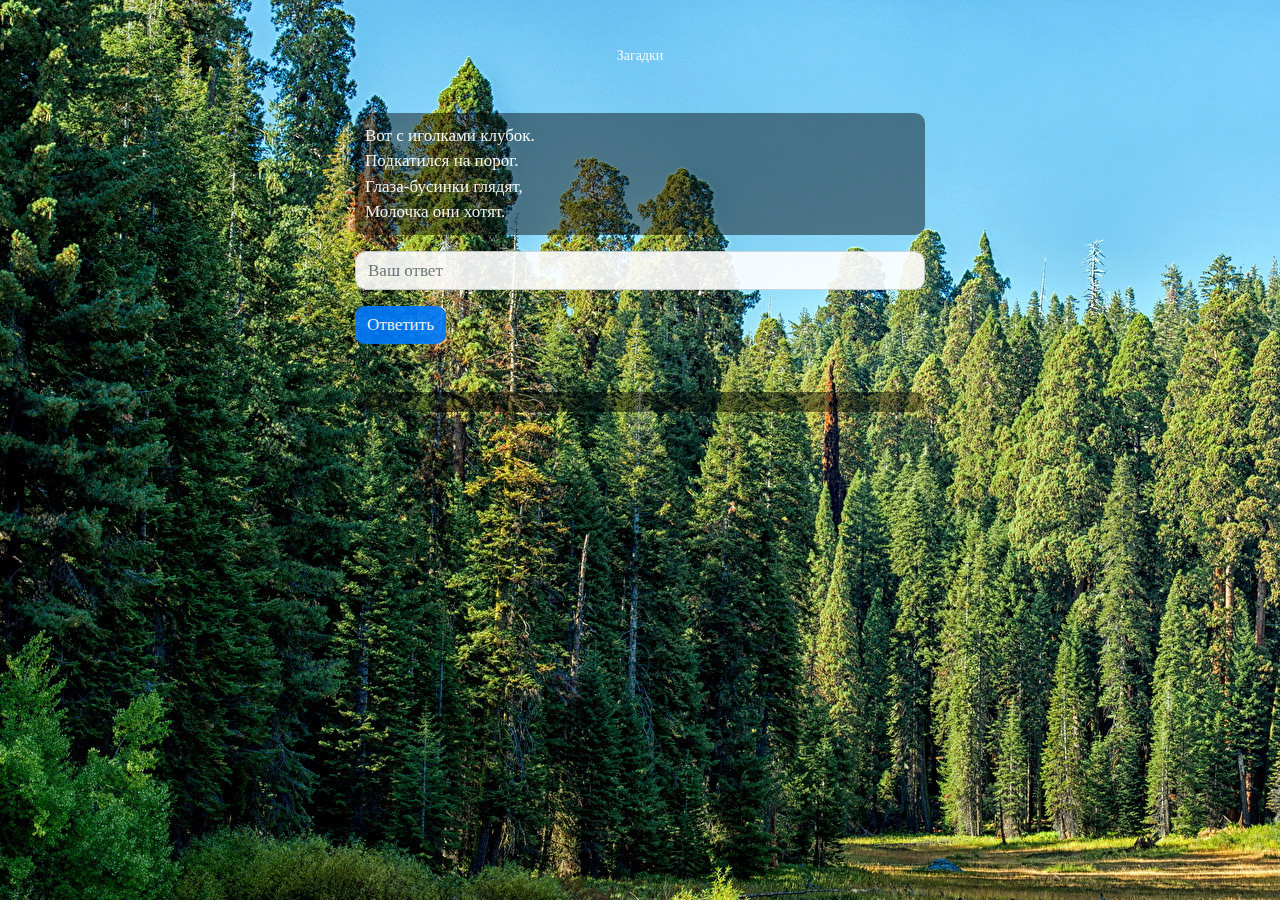
<file: laba8(laba2javascript/zagadki/index.html>
<!DOCTYPE html>
<html>
<head>
    <title>Загадки</title>
    <link rel="stylesheet" href="https://stackpath.bootstrapcdn.com/bootstrap/4.3.1/css/bootstrap.min.css">
    <link rel="preconnect" href="https://fonts.googleapis.com">
    <link rel="preconnect" href="https://fonts.gstatic.com" crossorigin>
    <link href="https://fonts.googleapis.com/css2?family=Roboto:ital@1&display=swap" rel="stylesheet">
    <meta charset="UTF-8">
    <link rel="stylesheet" href="style.css">
</head>
<body>
<div class="container">
    <h1 class="text-center mt-5">Загадки</h1>
    <div class="mt-5">
        <p id="riddle"></p>
        <input id="answer" class="form-control" placeholder="Ваш ответ">
        <button id="submit" class="btn btn-primary mt-3">Ответить</button>
    </div>
    <div id="result" class="mt-5"></div>
</div>
<script src="riddles.js"></script>
</body>
</html>
</file>
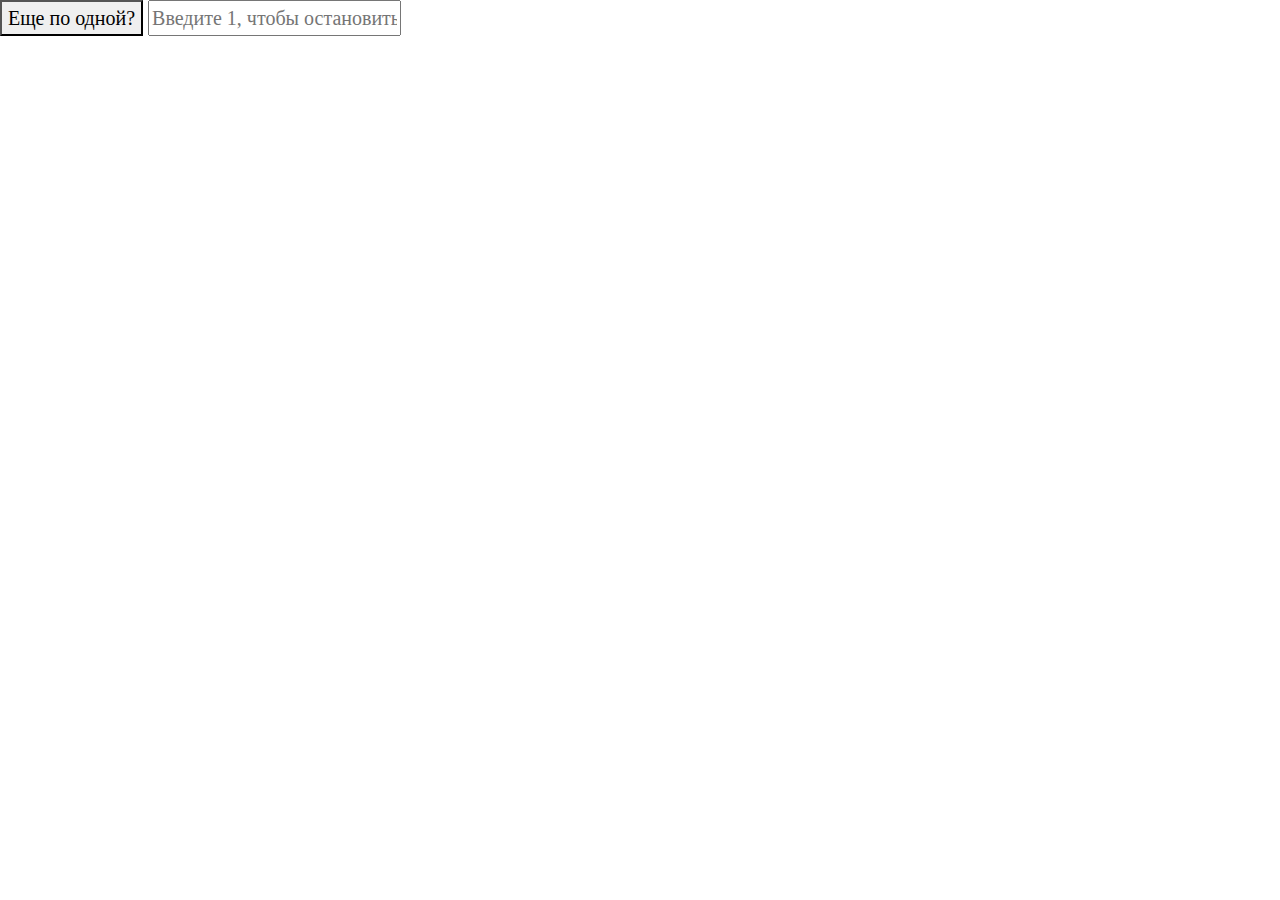
<file: laba8(laba2javascript/zastolie/index.html>
<!DOCTYPE html>
<html>
<head>
    <title>Для застолий</title>
    <link rel="stylesheet" href="https://stackpath.bootstrapcdn.com/bootstrap/4.3.1/css/bootstrap.min.css">
    <link rel="preconnect" href="https://fonts.googleapis.com">
    <link rel="preconnect" href="https://fonts.gstatic.com" crossorigin>
    <link href="https://fonts.googleapis.com/css2?family=Roboto:ital@1&display=swap" rel="stylesheet">
    <meta charset="UTF-8">
    <link rel="stylesheet" href="style.css">
</head>
<body>
<button onclick="offerDrink()">Еще по одной?</button>
<input id="input" type="text" placeholder="Введите 1, чтобы остановить">
<p id="message"></p>
<script src="party.js"></script>
</body>
</html>
</file>
<file: laba8(laba2javascript/zagadki/style.css>
body {
    background-color: #ffffff;
    font-family: Times New Roman;
    font-size: 14px;
    background: url('image.jpg');
    opacity: 0.9;
    color: white;
}

.container {
    font-family: Times New Roman;
    font-size: 14px;
    max-width: 600px;
}

h1 {
    font-size: 14px;
}

p {
    font-size: 14px;
}

#riddle, #result {
    background-color: rgba(0, 0, 0, 0.5);
    padding: 10px;
    border-radius: 10px; /* Скругленные углы */
    font-size: 17px;
}

#answer {
    background-color: white; /* Белый фон для поля ввода */
    color: black; /* Черный цвет текста в поле ввода */
    font-size: 17px;
    border-radius: 10px;
}

#submit {
    background-color: #007bff; /* Голубой фон для кнопки */
    border: none; /* Убираем стандартную рамку */
    color: white; /* Белый цвет текста кнопки */
    font-size: 17px;
    border-radius: 10px;
}

#submit:hover {
    font-size: 17px;
    background-color: #0056b3; /* Темно-голубой фон при наведении */
    border-radius: 10px;
}
</file>
<file: laba8(laba2javascript/zastolie/style.css>
body {
    background-color: #ffffff;
    font-family: Times New Roman;
    font-size: 20px;
    color: #d31a1a;
}

.container {
    font-family: Times New Roman;
    font-size: 20px;
    max-width: 600px;
}

h1 {
    font-size: 20px;
}

p {
    font-size: 20px;
}
</file>
